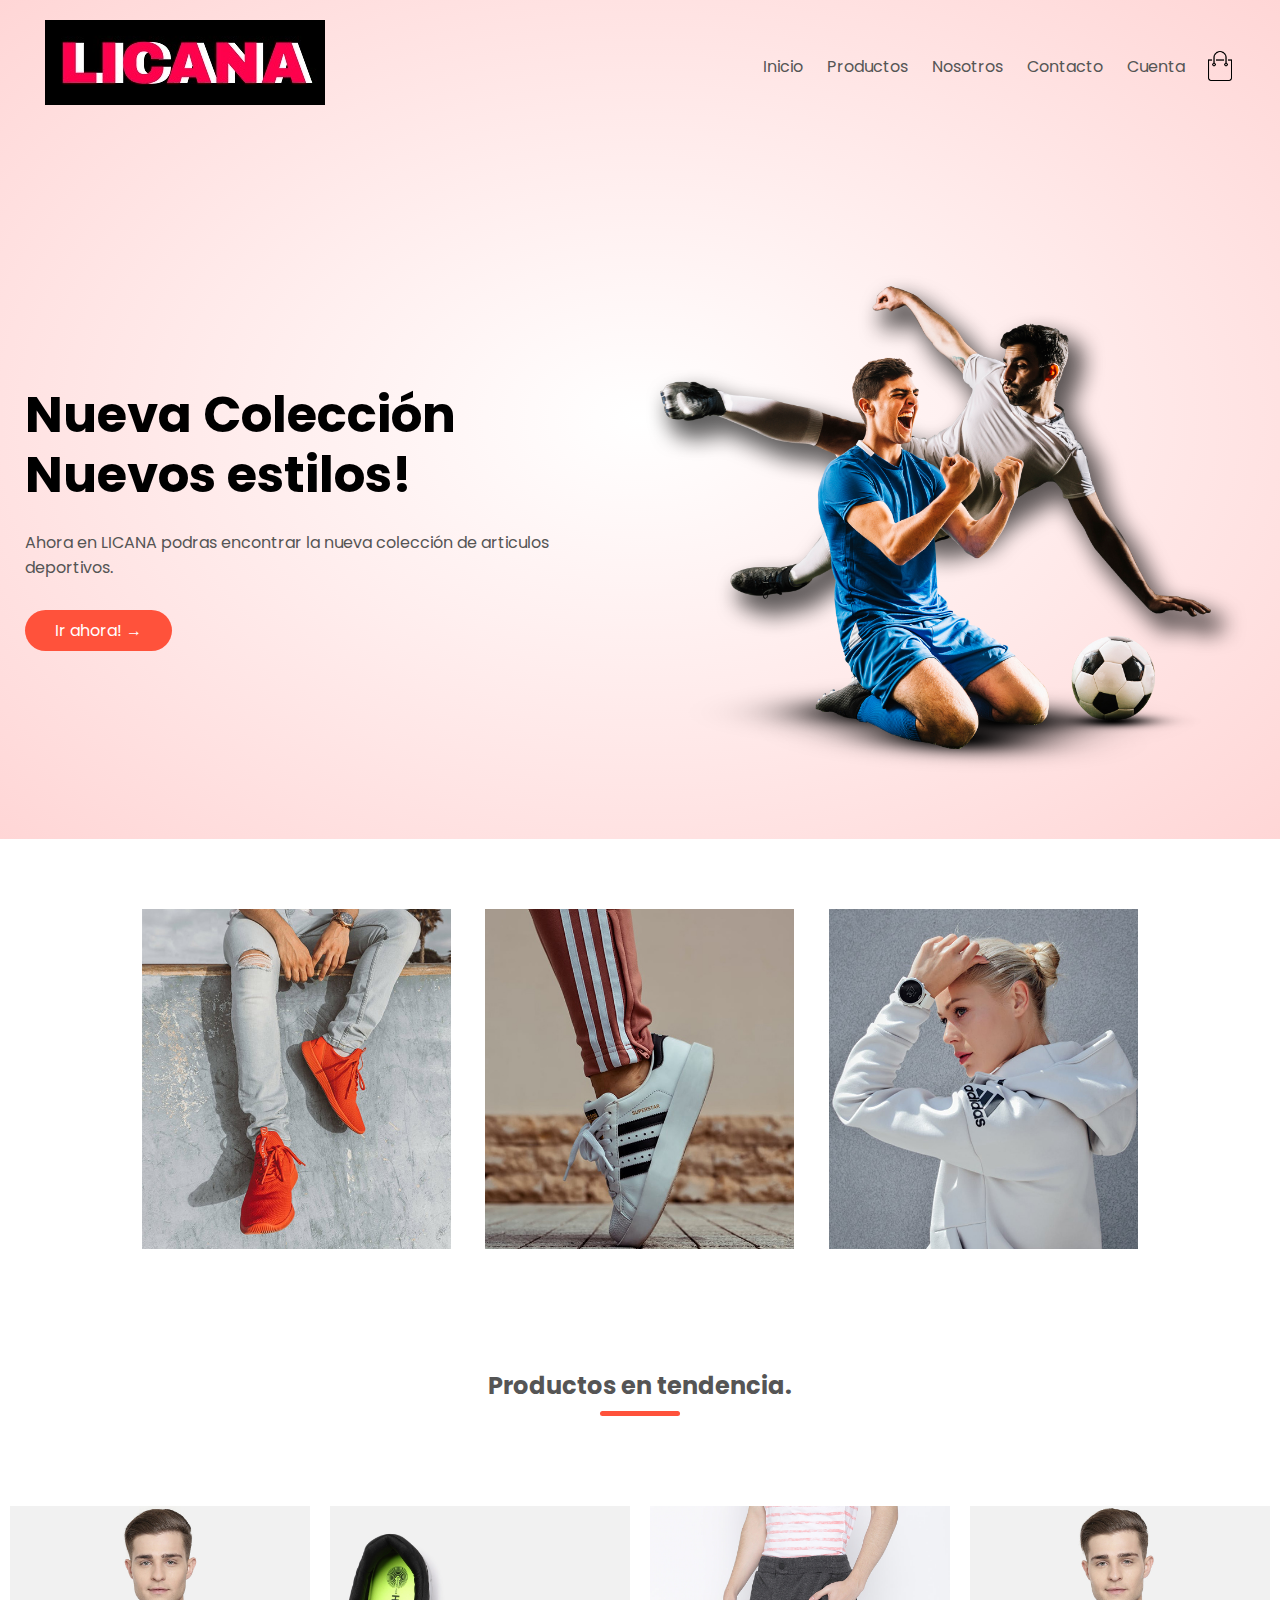
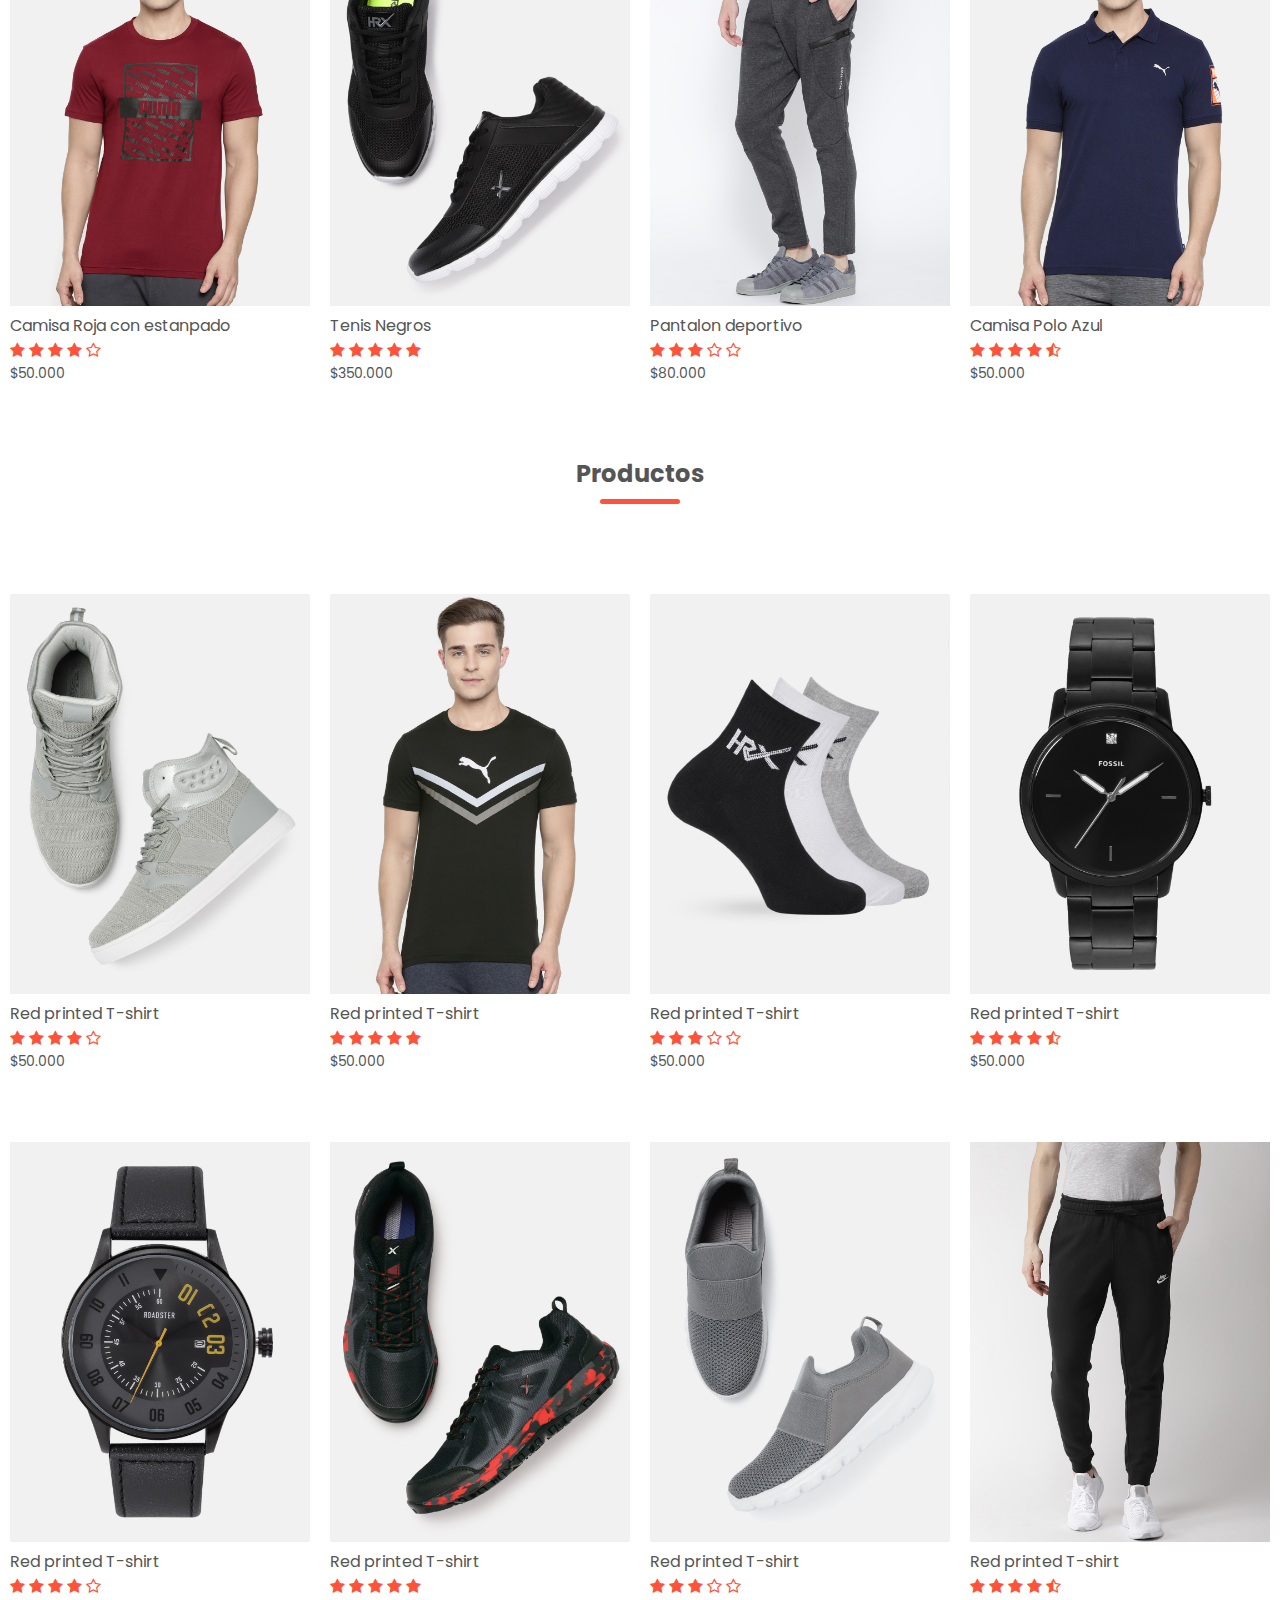
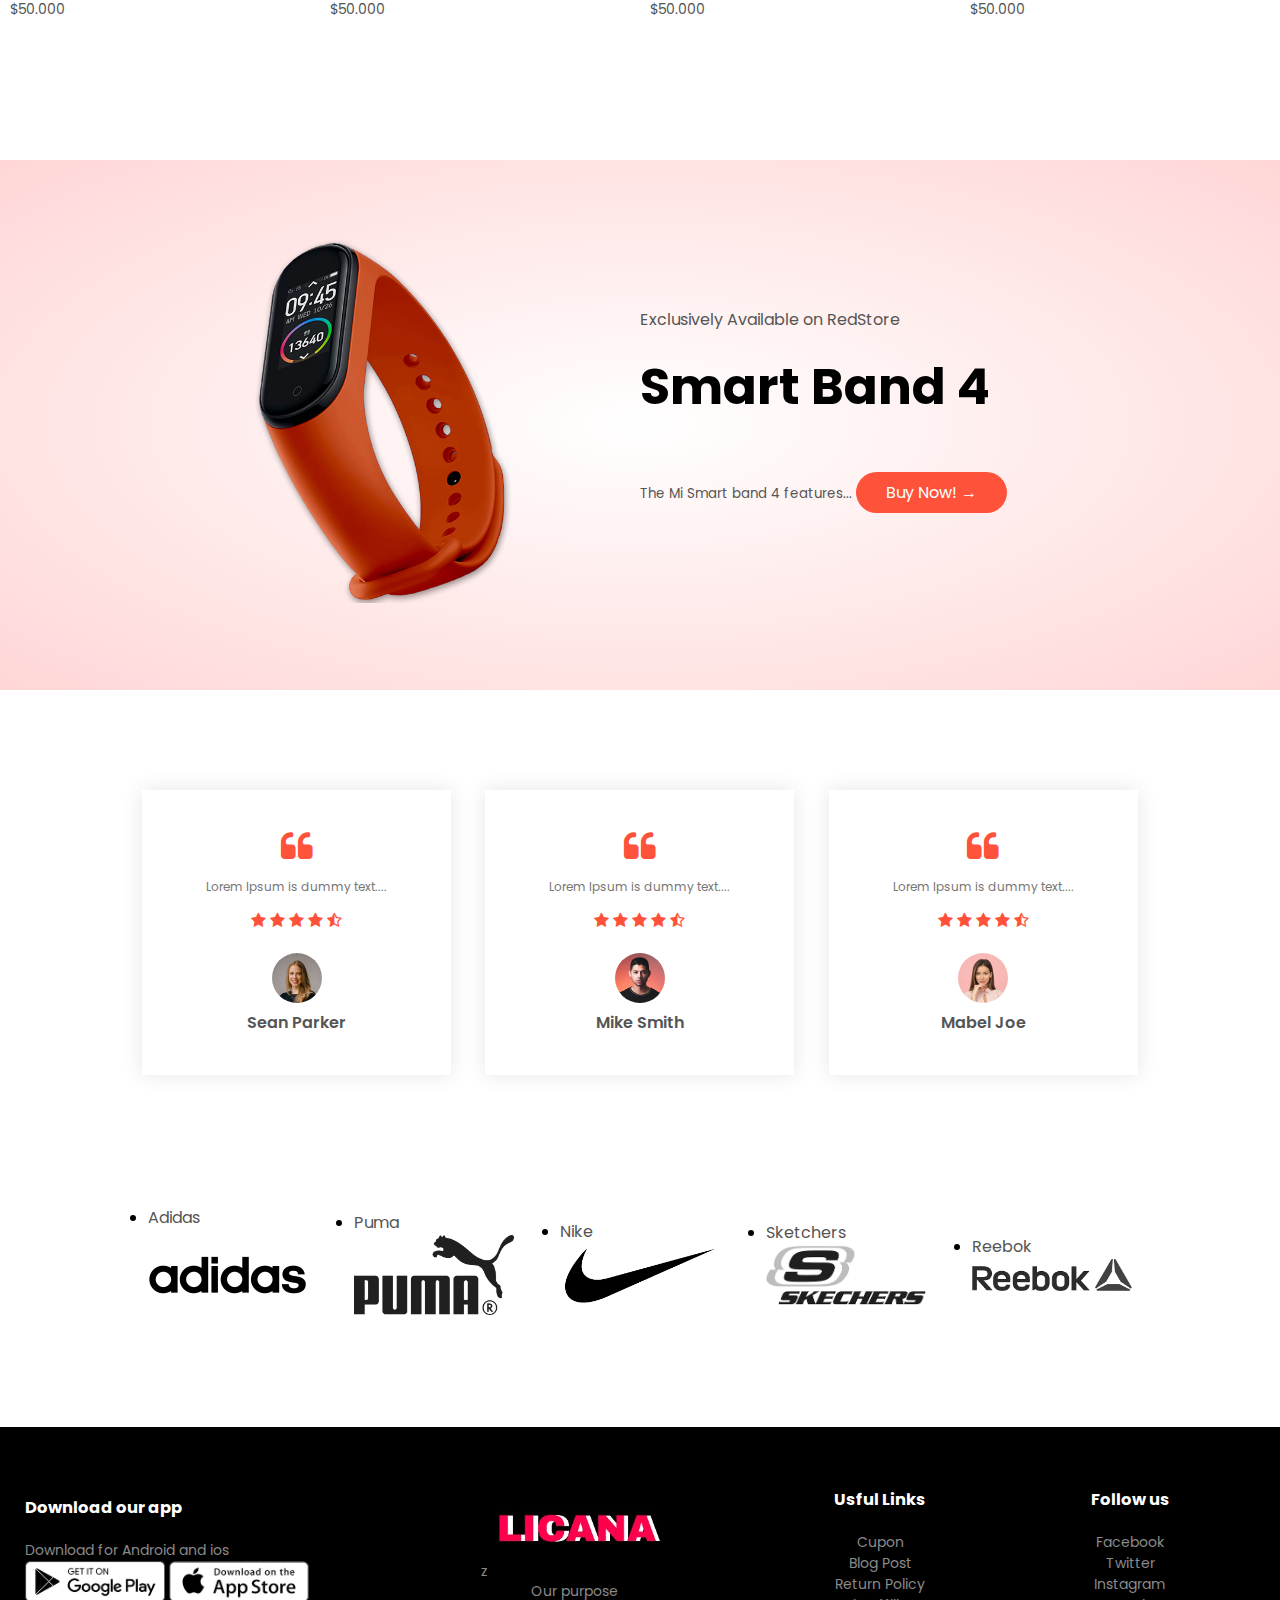
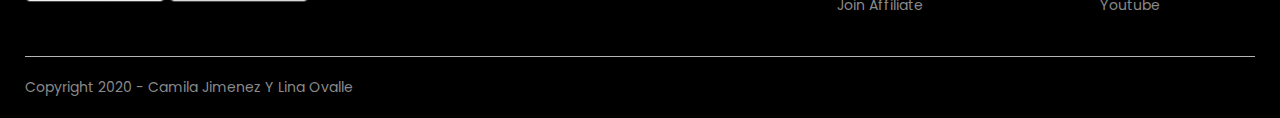
<file: index.html>
<!DOCTYPE html>
<html lang="en">
<head>
	<meta charset="utf-8">
	<meta name="viewport" content="width=device-width, user-scalable=no,initial-scalable=1, maximum-scale=1,minimum-scale=1">
	<title>LICANA | Ecommerce Website</title>
	<link rel="stylesheet" type="text/css" href="style.css">
	<link href="https://fonts.googleapis.com/css2?family=Poppins:wght@300;400;500;600;700&display=swap" rel="stylesheet">
	<link rel="stylesheet" href="https://stackpath.bootstrapcdn.com/font-awesome/4.7.0/css/font-awesome.min.css">
</head>
<body>



<div class="header">
<div class="container">
	<div class="navbar">
	<div class="logo">
		<img src="images/LICANA.jpg" alt="125px">
	</div>
	<nav>
		<ul>
			<li><a href="index.html">Inicio</a></li>
			<li><a href="index1.html">Productos</a></li>
			<li><a href="index3.html">Nosotros</a></li>
			<li><a href="index4.html">Contacto</a></li>
			<li><a href="index5.html">Cuenta</a></li>
		</ul>
	</nav>
	<img src="images/cart.png" width="30px" height="30px">
</div>
<div class="row">
	<div class="col-2">
		<h1>Nueva Colección <br> Nuevos estilos!</h1>
		<p>Ahora en LICANA podras encontrar la nueva colección de articulos deportivos.</p>
		<a href="" class="btn">Ir ahora! &#8594;</a>
	</div>
	<div class="col-2">
		<img src="images/image1.png">
	</div>
</div>	
</div>	
</div>
<!-------------featured categories---->
<div class="categories">
	<div class="small-container">

	<div class="row">
		<div class="col-3">
			<img src="images/category-1.jpg">
		</div>
		<div class="col-3">
			<img src="images/category-2.jpg">
		</div>
		<div class="col-3">
			<img src="images/category-3.jpg">
		</div>
	</div>
</div>
</div>

<!--------featured products ----->
<div class="samll-container">
	<h2 class="title">Productos en tendencia.</h2>
	<div class="row">
		<div class= "col-4">
			<img src="images/product-1.jpg">
			<h4><a href="index2.html">Camisa Roja con estanpado</a></h4>
			<div class="rating">
				<i class="fa fa-star"></i>
				<i class="fa fa-star"></i>
				<i class="fa fa-star"></i>
				<i class="fa fa-star"></i>
				<i class="fa fa-star-o"></i>
			</div>
			<p>$50.000</p>
		</div>
		<div class= "col-4">
			<img src="images/product-2.jpg">
			<h4>Tenis Negros</h4>
			<div class="rating">
				<i class="fa fa-star"></i>
				<i class="fa fa-star"></i>
				<i class="fa fa-star"></i>
				<i class="fa fa-star"></i>
				<i class="fa fa-star"></i>
			</div>
			<p>$350.000</p>
		</div>
		<div class= "col-4">
			<img src="images/product-3.jpg">
			<h4>Pantalon deportivo</h4>
			<div class="rating">
				<i class="fa fa-star"></i>
				<i class="fa fa-star"></i>
				<i class="fa fa-star"></i>
				<i class="fa fa-star-o"></i>
				<i class="fa fa-star-o"></i>
			</div>
			<p>$80.000</p>
		</div>
		<div class= "col-4">
			<img src="images/product-4.jpg">
			<h4>Camisa Polo Azul</h4>
			<div class="rating">
				<i class="fa fa-star"></i>
				<i class="fa fa-star"></i>
				<i class="fa fa-star"></i>
				<i class="fa fa-star"></i>
				<i class="fa fa-star-half-o"></i>
			</div>
			<p>$50.000</p>
		</div>
	</div>
	<h2 class="title"> Productos</h2>
	<div class="row">
		<div class= "col-4">
			<img src="images/product-5.jpg">
			<h4>Red printed T-shirt</h4>
			<div class="rating">
				<i class="fa fa-star"></i>
				<i class="fa fa-star"></i>
				<i class="fa fa-star"></i>
				<i class="fa fa-star"></i>
				<i class="fa fa-star-o"></i>
			</div>
			<p>$50.000</p>
		</div>
		<div class= "col-4">
			<img src="images/product-6.jpg">
			<h4>Red printed T-shirt</h4>
			<div class="rating">
				<i class="fa fa-star"></i>
				<i class="fa fa-star"></i>
				<i class="fa fa-star"></i>
				<i class="fa fa-star"></i>
				<i class="fa fa-star"></i>
			</div>
			<p>$50.000</p>
		</div>
		<div class= "col-4">
			<img src="images/product-7.jpg">
			<h4>Red printed T-shirt</h4>
			<div class="rating">
				<i class="fa fa-star"></i>
				<i class="fa fa-star"></i>
				<i class="fa fa-star"></i>
				<i class="fa fa-star-o"></i>
				<i class="fa fa-star-o"></i>
			</div>
			<p>$50.000</p>
		</div>
		<div class= "col-4">
			<img src="images/product-8.jpg">
			<h4>Red printed T-shirt</h4>
			<div class="rating">
				<i class="fa fa-star"></i>
				<i class="fa fa-star"></i>
				<i class="fa fa-star"></i>
				<i class="fa fa-star"></i>
				<i class="fa fa-star-half-o"></i>
			</div>
			<p>$50.000</p>
		</div>
	</div>
	<div class="row">
		<div class= "col-4">
			<img src="images/product-9.jpg">
			<h4>Red printed T-shirt</h4>
			<div class="rating">
				<i class="fa fa-star"></i>
				<i class="fa fa-star"></i>
				<i class="fa fa-star"></i>
				<i class="fa fa-star"></i>
				<i class="fa fa-star-o"></i>
			</div>
			<p>$50.000</p>
		</div>
		<div class= "col-4">
			<img src="images/product-10.jpg">
			<h4>Red printed T-shirt</h4>
			<div class="rating">
				<i class="fa fa-star"></i>
				<i class="fa fa-star"></i>
				<i class="fa fa-star"></i>
				<i class="fa fa-star"></i>
				<i class="fa fa-star"></i>
			</div>
			<p>$50.000</p>
		</div>
		<div class= "col-4">
			<img src="images/product-11.jpg">
			<h4>Red printed T-shirt</h4>
			<div class="rating">
				<i class="fa fa-star"></i>
				<i class="fa fa-star"></i>
				<i class="fa fa-star"></i>
				<i class="fa fa-star-o"></i>
				<i class="fa fa-star-o"></i>
			</div>
			<p>$50.000</p>
		</div>
		<div class= "col-4">
			<img src="images/product-12.jpg">
			<h4>Red printed T-shirt</h4>
			<div class="rating">
				<i class="fa fa-star"></i>
				<i class="fa fa-star"></i>
				<i class="fa fa-star"></i>
				<i class="fa fa-star"></i>
				<i class="fa fa-star-half-o"></i>
			</div>
			<p>$50.000</p>
		</div>
	</div>
</div>

<!-------offer----->
<div class="offer">
	<div class="small-container">
		<div class="row">
			<div class="col-2">
				<img src="images/exclusive.png" class="offer-img">
			</div>
			<div class="col-2">
				<p>Exclusively Available on RedStore</p>
				<h1>Smart Band 4</h1>
				<small> The Mi Smart band 4 features...</small>
				<a href="" class="btn">Buy Now! &#8594;</a>
			</div>
		</div>
	</div>
</div>
<!-----tetimonial------>
<div class="testimonial">
	<div class="small-container">
		<div class="row">
			<div class="col-3">
				<i class="fa fa-quote-left"></i>
				<p> Lorem Ipsum is dummy text....</p>
				<div class="rating">
				<i class="fa fa-star"></i>
				<i class="fa fa-star"></i>
				<i class="fa fa-star"></i>
				<i class="fa fa-star"></i>
				<i class="fa fa-star-half-o"></i>
			    </div>
			    <img src="images/user-1.png">
			    <h3>Sean Parker</h3>
			</div>
			<div class="col-3">
				<i class="fa fa-quote-left"></i>
				<p> Lorem Ipsum is dummy text....</p>
				<div class="rating">
				<i class="fa fa-star"></i>
				<i class="fa fa-star"></i>
				<i class="fa fa-star"></i>
				<i class="fa fa-star"></i>
				<i class="fa fa-star-half-o"></i>
			    </div>
			    <img src="images/user-2.png">
			    <h3>Mike Smith</h3>
			</div>
			<div class="col-3">
				<i class="fa fa-quote-left"></i>
				<p> Lorem Ipsum is dummy text....</p>
				<div class="rating">
				<i class="fa fa-star"></i>
				<i class="fa fa-star"></i>
				<i class="fa fa-star"></i>
				<i class="fa fa-star"></i>
				<i class="fa fa-star-half-o"></i>
			    </div>
			    <img src="images/user-3.png">
			    <h3>Mabel Joe</h3>
			</div>
		</div>
	</div>
</div>
<!------brands------->
<div class="brands">
	<div class="small-container">
		<div class="row">
			<div class="col-5">
				<li><a href="https://www.adidas.co/?cm_mmc=AdieSEM_Google-_-Trademark-adidas-General-B-Exact-Desktop-_-Trademark-Brand-X-General-_-adidas-_-ds_kid%3D43700041722554154-_-ds_agid%3D58700004850368774-_-dv%3AeCom&cm_mmc2=&cm_mmca1=CO&gclid=EAIaIQobChMImqLE_7aU7AIVc4NaBR04swoHEAAYASAAEgLUwPD_BwE&gclsrc=aw.ds">Adidas</a><img src="images/adidas.png"></li>
				
			</div>
			<div class="col-5">
				<li><a href="https://es-us.puma.com/">Puma</a><img src="images/puma-logo.png"></li>
			</div>
			<div class="col-5">
				<li><a href="https://www.nike.com/xl/">Nike</a><img src="images/logonike.png"></li>
			</div>
			<div class="col-5">
				<li><a href="http://www.co.skechers.com/">Sketchers</a><img src="images/sketchers.png"></li>
			</div>
			<div class="col-5">
				<li><a href="https://www.reebok.co/">Reebok</a><img src="images/reebok.png"></li>
			</div>
		</div>
	</div>
</div>
<!---------footer---->
<div class="footer">
	<div class="container">
		<div class="row">
			<div class="footer-col-1">
				<h3>Download our app</h3>
				<p>Download for Android and ios</p>
				<div class="app-logo">
				<img src="images/play-store.png">
					<img src="images/app-store.png">
				
				</div>
			</div>
			<div class="footer-col-2">
				z<img src="images/LICANA.jpg">
				<p>Our purpose</p>
			</div>
			<div class="footer-col-3">
				<h3>Usful Links</h3>
				<ul>
					<li>Cupon</li>
					<li>Blog Post</li>
					<li>Return Policy</li>
					<li>Join Affiliate</li>
				</ul>
			</div>
			<div class="footer-col-4">
				<h3>Follow us</h3>
				<ul>
					<li>Facebook</li>
					<li>Twitter</li>
					<li>Instagram</li>
					<li>Youtube</li>
				</ul>
			</div>
		</div>
		<hr>
		<p class="Copyright">Copyright 2020 - Camila Jimenez Y Lina Ovalle</p>
	</div>
</div>













</body>
</html>
</file>
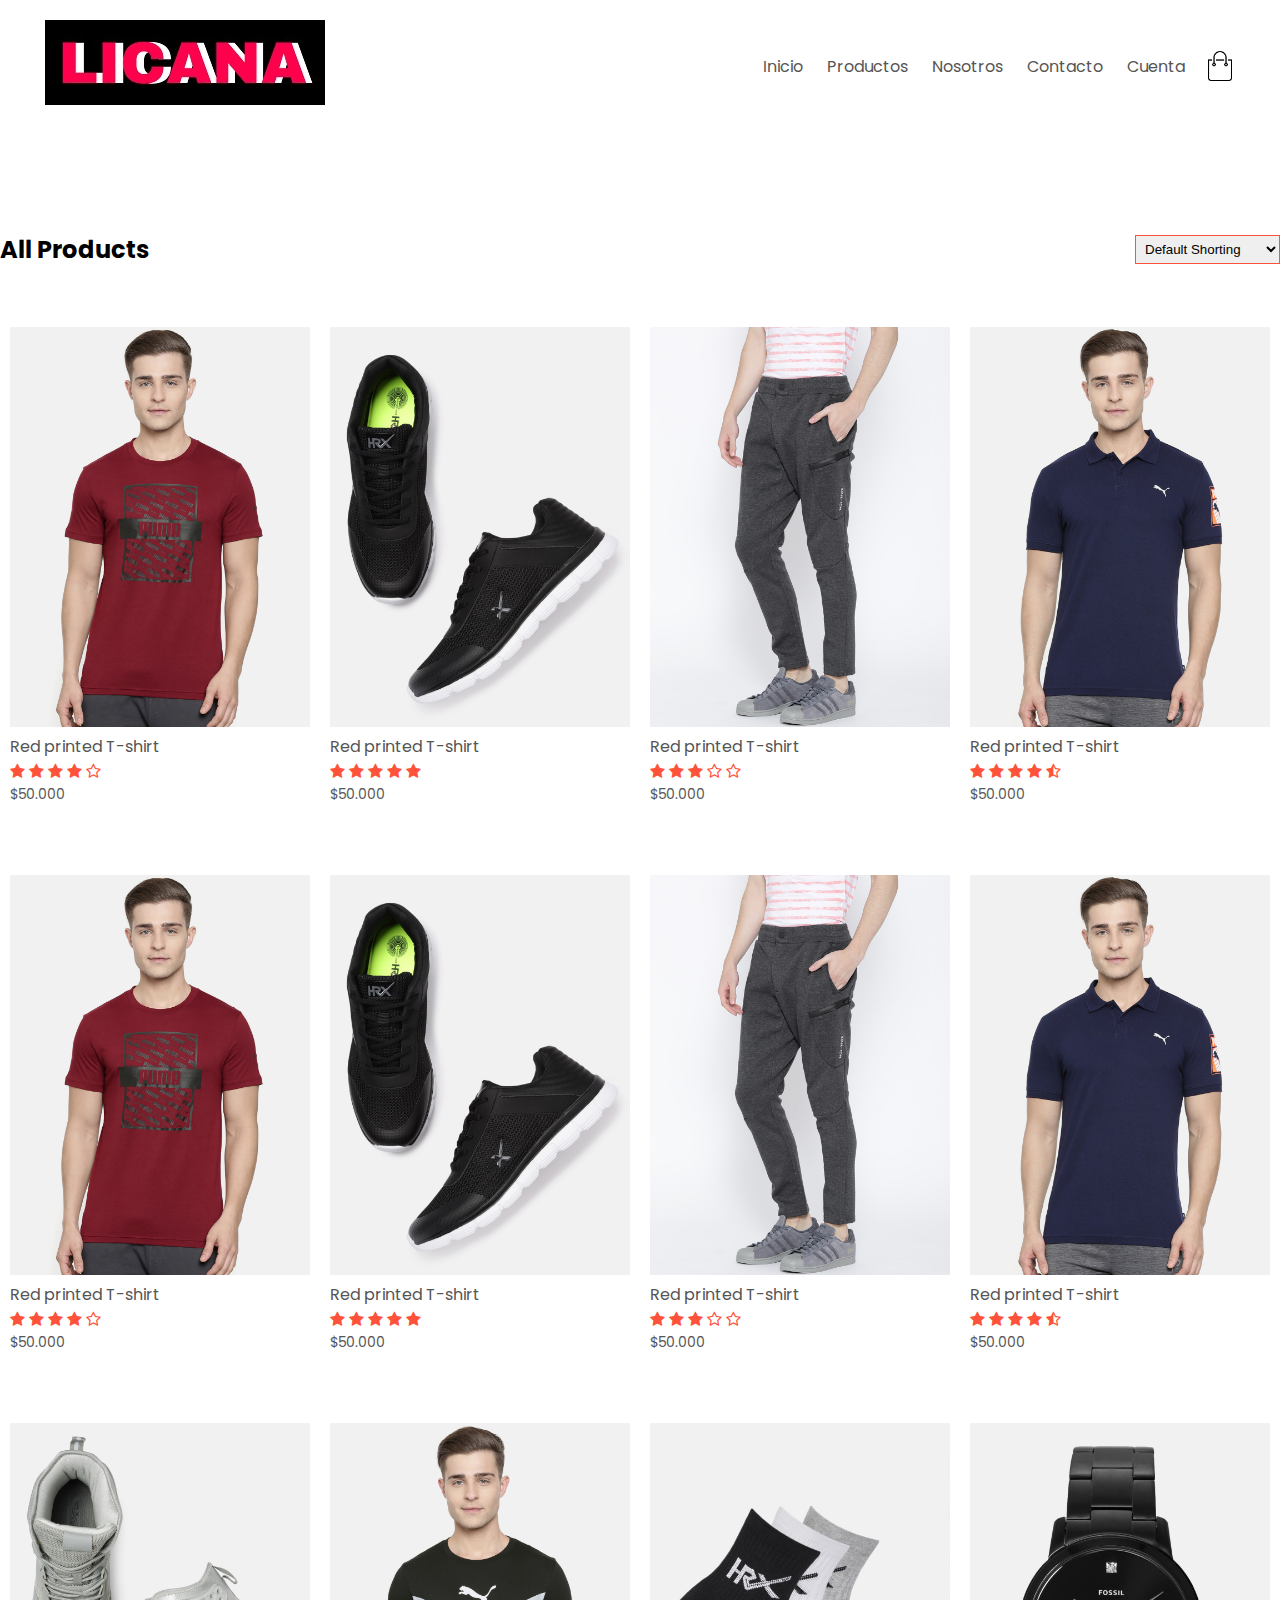
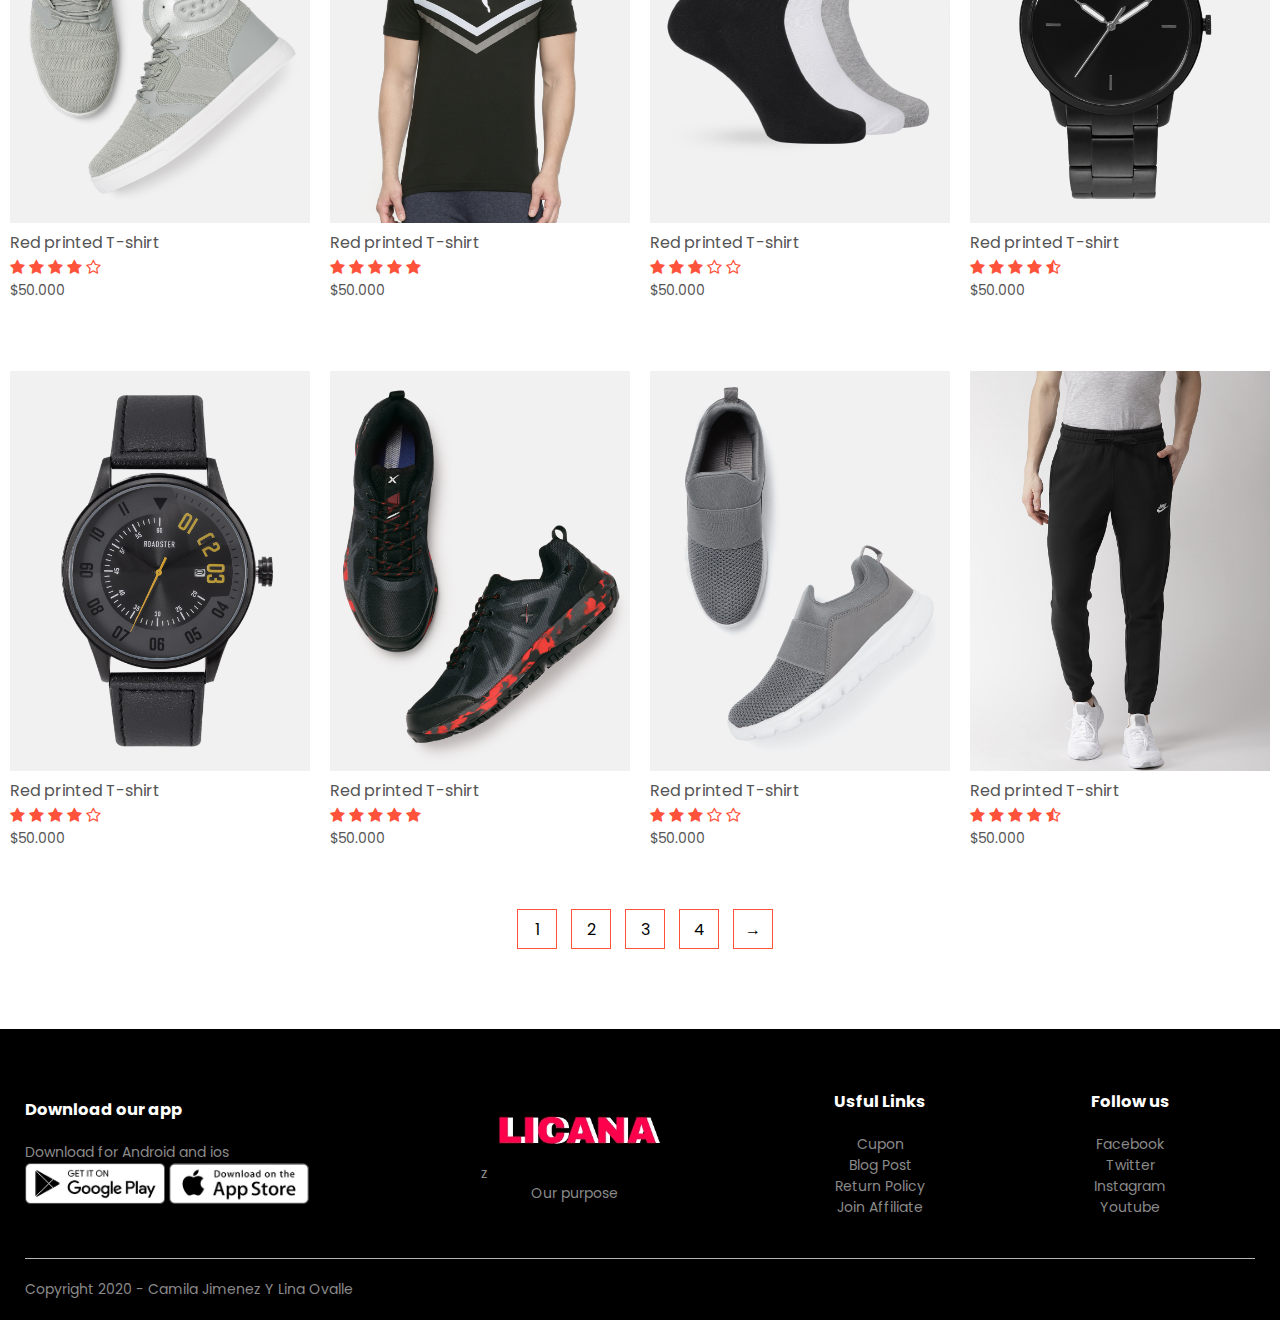
<file: index1.html>
<!DOCTYPE html>
<html lang="en">
<head>
	<meta charset="utf-8">
	<meta name="viewport" content="width=device-width, user-scalable=no,initial-scalable=1, maximum-scale=1,minimum-scale=1">
	<title>All Products | LICANA</title>
	<link rel="stylesheet" type="text/css" href="style.css">
	<link href="https://fonts.googleapis.com/css2?family=Poppins:wght@300;400;500;600;700&display=swap" rel="stylesheet">
	<link rel="stylesheet" href="https://stackpath.bootstrapcdn.com/font-awesome/4.7.0/css/font-awesome.min.css">
</head>
<body>




<div class="container">
	<div class="navbar">
	<div class="logo">
		<img src="images/LICANA.jpg" alt="125px">
	</div>
	<nav>
		<ul>
			<li><a href="index.html">Inicio</a></li>
			<li><a href="index1.html">Productos</a></li>
			<li><a href="index3.html">Nosotros</a></li>
			<li><a href="index4.html">Contacto</a></li>
			<li><a href="index5.html">Cuenta</a></li>
		</ul>
	</nav>
	<img src="images/cart.png" width="30px" height="30px">
</div>

</div>	
<div class="samll-container">
	<div class="row row-2">
		<h2>All Products</h2>
		<select>
			<option><li><a href="index.html">Default Shorting</a></li></option>
			<option>Short By price</option>
			<option>Short By popularity</option>
			<option>Short By rating</option>
			<option>Short By sale</option>	
		</select>
	</div>



	<div class="row">
		<div class= "col-4">
			<img src="images/product-1.jpg">
			<h4><a href="index2.html"> Red printed T-shirt</a></h4>
			<div class="rating">
				<i class="fa fa-star"></i>
				<i class="fa fa-star"></i>
				<i class="fa fa-star"></i>
				<i class="fa fa-star"></i>
				<i class="fa fa-star-o"></i>
			</div>
			<p>$50.000</p>
		</div>
		<div class= "col-4">
			<img src="images/product-2.jpg">
			<h4>Red printed T-shirt</h4>
			<div class="rating">
				<i class="fa fa-star"></i>
				<i class="fa fa-star"></i>
				<i class="fa fa-star"></i>
				<i class="fa fa-star"></i>
				<i class="fa fa-star"></i>
			</div>
			<p>$50.000</p>
		</div>
		<div class= "col-4">
			<img src="images/product-3.jpg">
			<h4>Red printed T-shirt</h4>
			<div class="rating">
				<i class="fa fa-star"></i>
				<i class="fa fa-star"></i>
				<i class="fa fa-star"></i>
				<i class="fa fa-star-o"></i>
				<i class="fa fa-star-o"></i>
			</div>
			<p>$50.000</p>
		</div>
		<div class= "col-4">
			<img src="images/product-4.jpg">
			<h4>Red printed T-shirt</h4>
			<div class="rating">
				<i class="fa fa-star"></i>
				<i class="fa fa-star"></i>
				<i class="fa fa-star"></i>
				<i class="fa fa-star"></i>
				<i class="fa fa-star-half-o"></i>
			</div>
			<p>$50.000</p>
		</div>
		<div class="row">
		<div class= "col-4">
			<img src="images/product-1.jpg">
			<h4>Red printed T-shirt</h4>
			<div class="rating">
				<i class="fa fa-star"></i>
				<i class="fa fa-star"></i>
				<i class="fa fa-star"></i>
				<i class="fa fa-star"></i>
				<i class="fa fa-star-o"></i>
			</div>
			<p>$50.000</p>
		</div>
		<div class= "col-4">
			<img src="images/product-2.jpg">
			<h4>Red printed T-shirt</h4>
			<div class="rating">
				<i class="fa fa-star"></i>
				<i class="fa fa-star"></i>
				<i class="fa fa-star"></i>
				<i class="fa fa-star"></i>
				<i class="fa fa-star"></i>
			</div>
			<p>$50.000</p>
		</div>
		<div class= "col-4">
			<img src="images/product-3.jpg">
			<h4>Red printed T-shirt</h4>
			<div class="rating">
				<i class="fa fa-star"></i>
				<i class="fa fa-star"></i>
				<i class="fa fa-star"></i>
				<i class="fa fa-star-o"></i>
				<i class="fa fa-star-o"></i>
			</div>
			<p>$50.000</p>
		</div>
		<div class= "col-4">
			<img src="images/product-4.jpg">
			<h4>Red printed T-shirt</h4>
			<div class="rating">
				<i class="fa fa-star"></i>
				<i class="fa fa-star"></i>
				<i class="fa fa-star"></i>
				<i class="fa fa-star"></i>
				<i class="fa fa-star-half-o"></i>
			</div>
			<p>$50.000</p>
		</div>
	</div>
	<div class="row">
		<div class= "col-4">
			<img src="images/product-5.jpg">
			<h4>Red printed T-shirt</h4>
			<div class="rating">
				<i class="fa fa-star"></i>
				<i class="fa fa-star"></i>
				<i class="fa fa-star"></i>
				<i class="fa fa-star"></i>
				<i class="fa fa-star-o"></i>
			</div>
			<p>$50.000</p>
		</div>
		<div class= "col-4">
			<img src="images/product-6.jpg">
			<h4>Red printed T-shirt</h4>
			<div class="rating">
				<i class="fa fa-star"></i>
				<i class="fa fa-star"></i>
				<i class="fa fa-star"></i>
				<i class="fa fa-star"></i>
				<i class="fa fa-star"></i>
			</div>
			<p>$50.000</p>
		</div>
		<div class= "col-4">
			<img src="images/product-7.jpg">
			<h4>Red printed T-shirt</h4>
			<div class="rating">
				<i class="fa fa-star"></i>
				<i class="fa fa-star"></i>
				<i class="fa fa-star"></i>
				<i class="fa fa-star-o"></i>
				<i class="fa fa-star-o"></i>
			</div>
			<p>$50.000</p>
		</div>
		<div class= "col-4">
			<img src="images/product-8.jpg">
			<h4>Red printed T-shirt</h4>
			<div class="rating">
				<i class="fa fa-star"></i>
				<i class="fa fa-star"></i>
				<i class="fa fa-star"></i>
				<i class="fa fa-star"></i>
				<i class="fa fa-star-half-o"></i>
			</div>
			<p>$50.000</p>
		</div>
	</div>
	<div class="row">
		<div class= "col-4">
			<img src="images/product-9.jpg">
			<h4>Red printed T-shirt</h4>
			<div class="rating">
				<i class="fa fa-star"></i>
				<i class="fa fa-star"></i>
				<i class="fa fa-star"></i>
				<i class="fa fa-star"></i>
				<i class="fa fa-star-o"></i>
			</div>
			<p>$50.000</p>
		</div>
		<div class= "col-4">
			<img src="images/product-10.jpg">
			<h4>Red printed T-shirt</h4>
			<div class="rating">
				<i class="fa fa-star"></i>
				<i class="fa fa-star"></i>
				<i class="fa fa-star"></i>
				<i class="fa fa-star"></i>
				<i class="fa fa-star"></i>
			</div>
			<p>$50.000</p>
		</div>
		<div class= "col-4">
			<img src="images/product-11.jpg">
			<h4>Red printed T-shirt</h4>
			<div class="rating">
				<i class="fa fa-star"></i>
				<i class="fa fa-star"></i>
				<i class="fa fa-star"></i>
				<i class="fa fa-star-o"></i>
				<i class="fa fa-star-o"></i>
			</div>
			<p>$50.000</p>
		</div>
		<div class= "col-4">
			<img src="images/product-12.jpg">
			<h4>Red printed T-shirt</h4>
			<div class="rating">
				<i class="fa fa-star"></i>
				<i class="fa fa-star"></i>
				<i class="fa fa-star"></i>
				<i class="fa fa-star"></i>
				<i class="fa fa-star-half-o"></i>
			</div>
			<p>$50.000</p>
		</div>
	</div>
	<div class="page-btn">
		<span>1</span>
		<span>2</span>
		<span>3</span>
		<span>4</span>
		<span>&#8594;</span>
	</div>
	</div>
	

<!---FOOTER---->
<div class="footer">
	<div class="container">
		<div class="row">
			<div class="footer-col-1">
				<h3>Download our app</h3>
				<p>Download for Android and ios</p>
				<div class="app-logo">
				<img src="images/play-store.png">
					<img src="images/app-store.png">
				
				</div>
			</div>
			<div class="footer-col-2">
				z<img src="images/LICANA.jpg">
				<p>Our purpose</p>
			</div>
			<div class="footer-col-3">
				<h3>Usful Links</h3>
				<ul>
					<li>Cupon</li>
					<li>Blog Post</li>
					<li>Return Policy</li>
					<li>Join Affiliate</li>
				</ul>
			</div>
			<div class="footer-col-4">
				<h3>Follow us</h3>
				<ul>
					<li>Facebook</li>
					<li>Twitter</li>
					<li>Instagram</li>
					<li>Youtube</li>
				</ul>
			</div>
		</div>
		<hr>
		<p class="Copyright">Copyright 2020 - Camila Jimenez Y Lina Ovalle</p>
	</div>
</div>













</body>
</html>
</file>
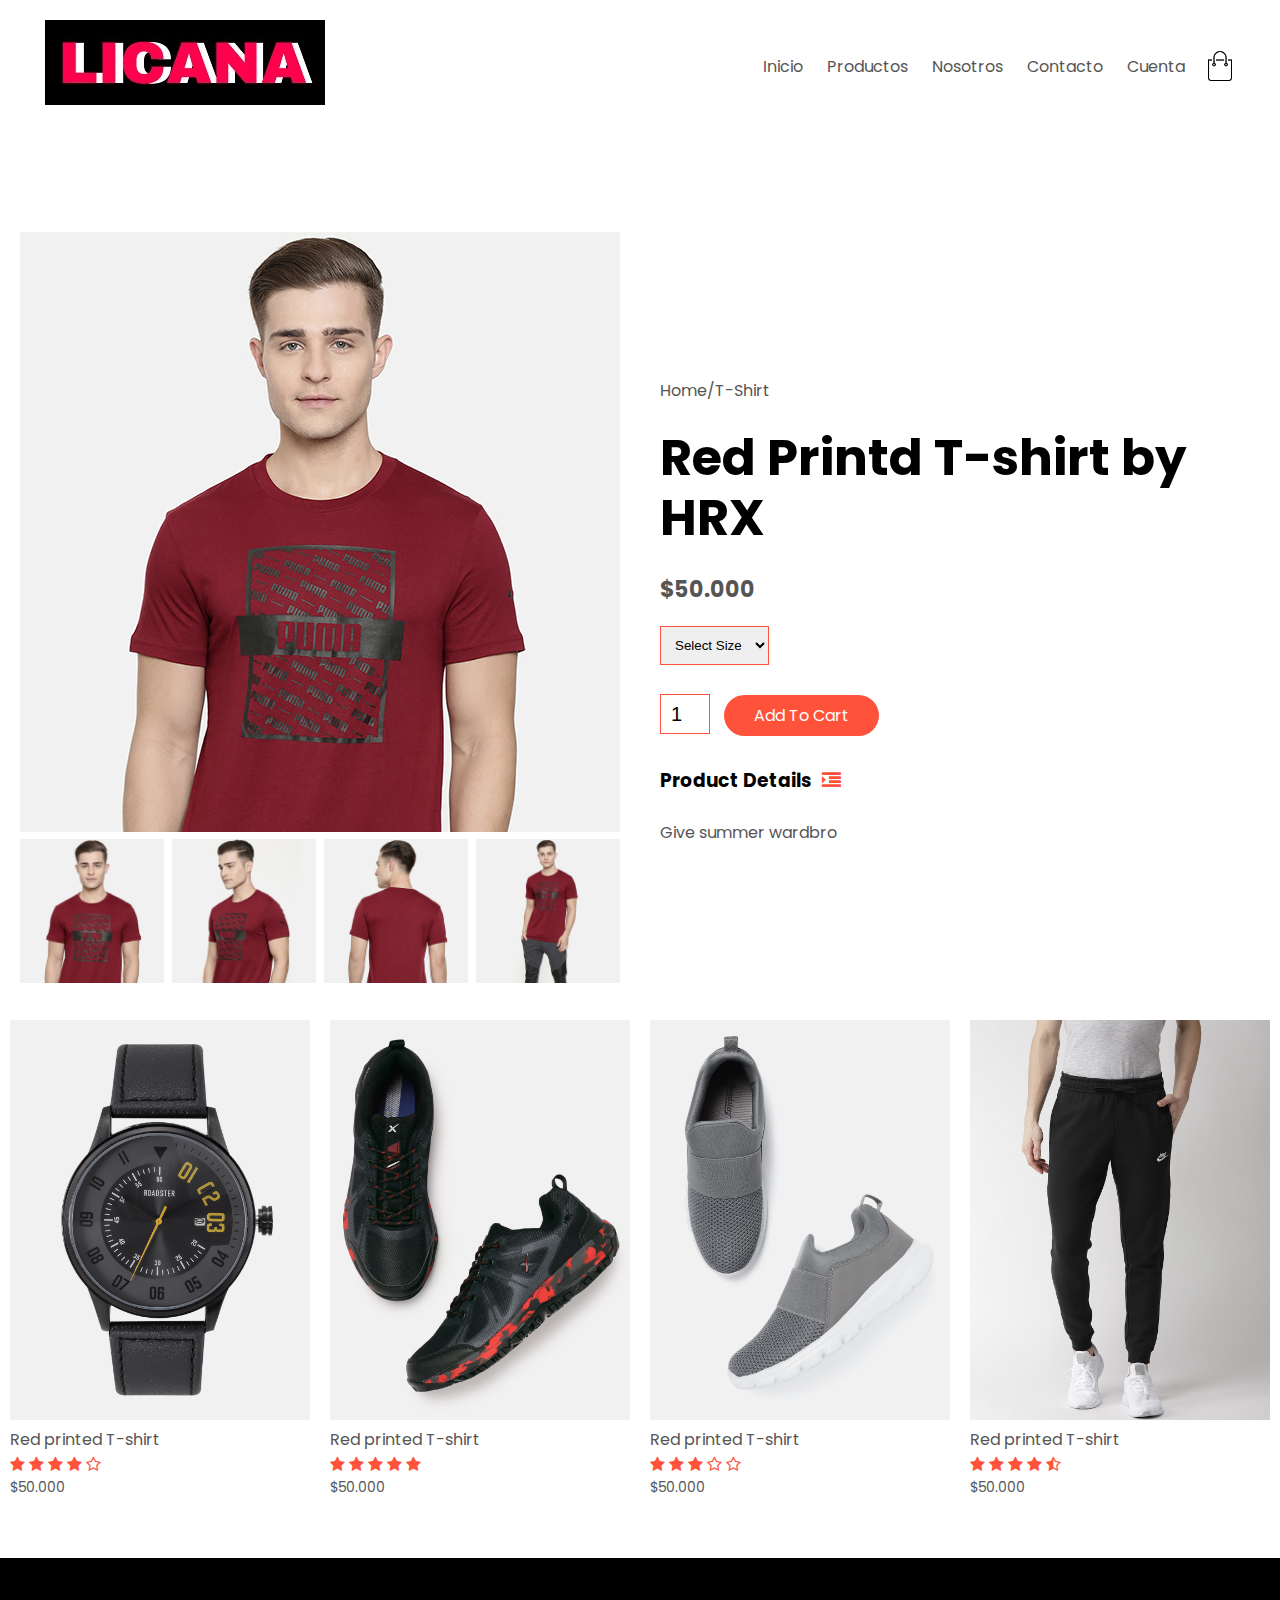
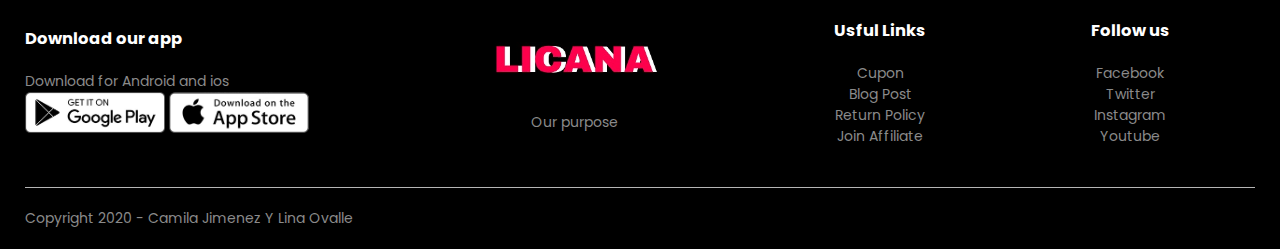
<file: index2.html>
<!DOCTYPE html>
<html lang="en">
<head>
	<meta charset="utf-8">
	<meta name="viewport" content="width=device-width, user-scalable=no,initial-scalable=1, maximum-scale=1,minimum-scale=1">
	<title>All Products | LICANA</title>
	<link rel="stylesheet" type="text/css" href="style.css">
	<link href="https://fonts.googleapis.com/css2?family=Poppins:wght@300;400;500;600;700&display=swap" rel="stylesheet">
	<link rel="stylesheet" href="https://stackpath.bootstrapcdn.com/font-awesome/4.7.0/css/font-awesome.min.css">
</head>
<body>




<div class="container">
	<div class="navbar">
	<div class="logo">
		<img src="images/LICANA.jpg" alt="125px">
	</div>
	<nav>
		<ul>
			<li><a href="index.html">Inicio</a></li>
			<li><a href="index1.html">Productos</a></li>
			<li><a href="index3.html">Nosotros</a></li>
			<li><a href="index4.html">Contacto</a></li>
			<li><a href="index5.html">Cuenta</a></li>
		</ul>
	</nav>
	<img src="images/cart.png" width="30px" height="30px">
</div>

</div>
<!----single product details------->
<div class="samll-container single-product">
	<div class="row">
		<div class="col-2">
			<img src="images/gallery-1.jpg"width="100%" id="product-img">


			<div class="small-img-row">
				<div class="small-img-col">
					<img src="images/gallery-1.jpg" width="100%" class="small-img">
				</div>
			
				<div class="small-img-col">
					<img src="images/gallery-2.jpg" width="100%"class="small-img">
				</div>
			
				<div class="small-img-col">
					<img src="images/gallery-3.jpg" width="100%"class="small-img">
				</div>
			
				<div class="small-img-col">
					<img src="images/gallery-4.jpg" width="100%"class="small-img">
			    </div>

			</div>
			







		</div>
		<div class="col-2">
			<p>Home/T-Shirt</p>
			<h1>Red Printd T-shirt by HRX</h1>
			<H4>$50.000</H4>
			<select>
				<option>Select Size</option>
				<option>XXL</option>
				<option>XL</option>
				<option>L</option>
				<option>M</option>
				<option>S</option>
			</select>
			<input type="number"value="1">
			<a href="" class="btn"> Add To Cart</a>
			<h3>Product Details<i class="fa fa-indent"></i></h3>
			<br>
			<p> Give summer wardbro</p>
		</div>
	</div>
</div>






<div class="samll-container">
	
	<div class="row">
		<div class= "col-4">
			<img src="images/product-9.jpg">
			<h4>Red printed T-shirt</h4>
			<div class="rating">
				<i class="fa fa-star"></i>
				<i class="fa fa-star"></i>
				<i class="fa fa-star"></i>
				<i class="fa fa-star"></i>
				<i class="fa fa-star-o"></i>
			</div>
			<p>$50.000</p>
		</div>
		<div class= "col-4">
			<img src="images/product-10.jpg">
			<h4>Red printed T-shirt</h4>
			<div class="rating">
				<i class="fa fa-star"></i>
				<i class="fa fa-star"></i>
				<i class="fa fa-star"></i>
				<i class="fa fa-star"></i>
				<i class="fa fa-star"></i>
			</div>
			<p>$50.000</p>
		</div>
		<div class= "col-4">
			<img src="images/product-11.jpg">
			<h4>Red printed T-shirt</h4>
			<div class="rating">
				<i class="fa fa-star"></i>
				<i class="fa fa-star"></i>
				<i class="fa fa-star"></i>
				<i class="fa fa-star-o"></i>
				<i class="fa fa-star-o"></i>
			</div>
			<p>$50.000</p>
		</div>
		<div class= "col-4">
			<img src="images/product-12.jpg">
			<h4>Red printed T-shirt</h4>
			<div class="rating">
				<i class="fa fa-star"></i>
				<i class="fa fa-star"></i>
				<i class="fa fa-star"></i>
				<i class="fa fa-star"></i>
				<i class="fa fa-star-half-o"></i>
			</div>
			<p>$50.000</p>
		</div>
	</div>
	</div>
	

<!---FOOTER---->
<div class="footer">
	<div class="container">
		<div class="row">
			<div class="footer-col-1">
				<h3>Download our app</h3>
				<p>Download for Android and ios</p>
				<div class="app-logo">
				<img src="images/play-store.png">
					<img src="images/app-store.png">
				
				</div>
			</div>
			<div class="footer-col-2">
				<img src="images/LICANA.jpg">
				<p>Our purpose</p>
			</div>
			<div class="footer-col-3">
				<h3>Usful Links</h3>
				<ul>
					<li>Cupon</li>
					<li>Blog Post</li>
					<li>Return Policy</li>
					<li>Join Affiliate</li>
				</ul>
			</div>
			<div class="footer-col-4">
				<h3>Follow us</h3>
				<ul>
					<li>Facebook</li>
					<li>Twitter</li>
					<li>Instagram</li>
					<li>Youtube</li>
				</ul>
			</div>
		</div>
		<hr>
		<p class="Copyright">Copyright 2020 - Camila Jimenez Y Lina Ovalle</p>
	</div>
</div>













</body>
</html>
</file>
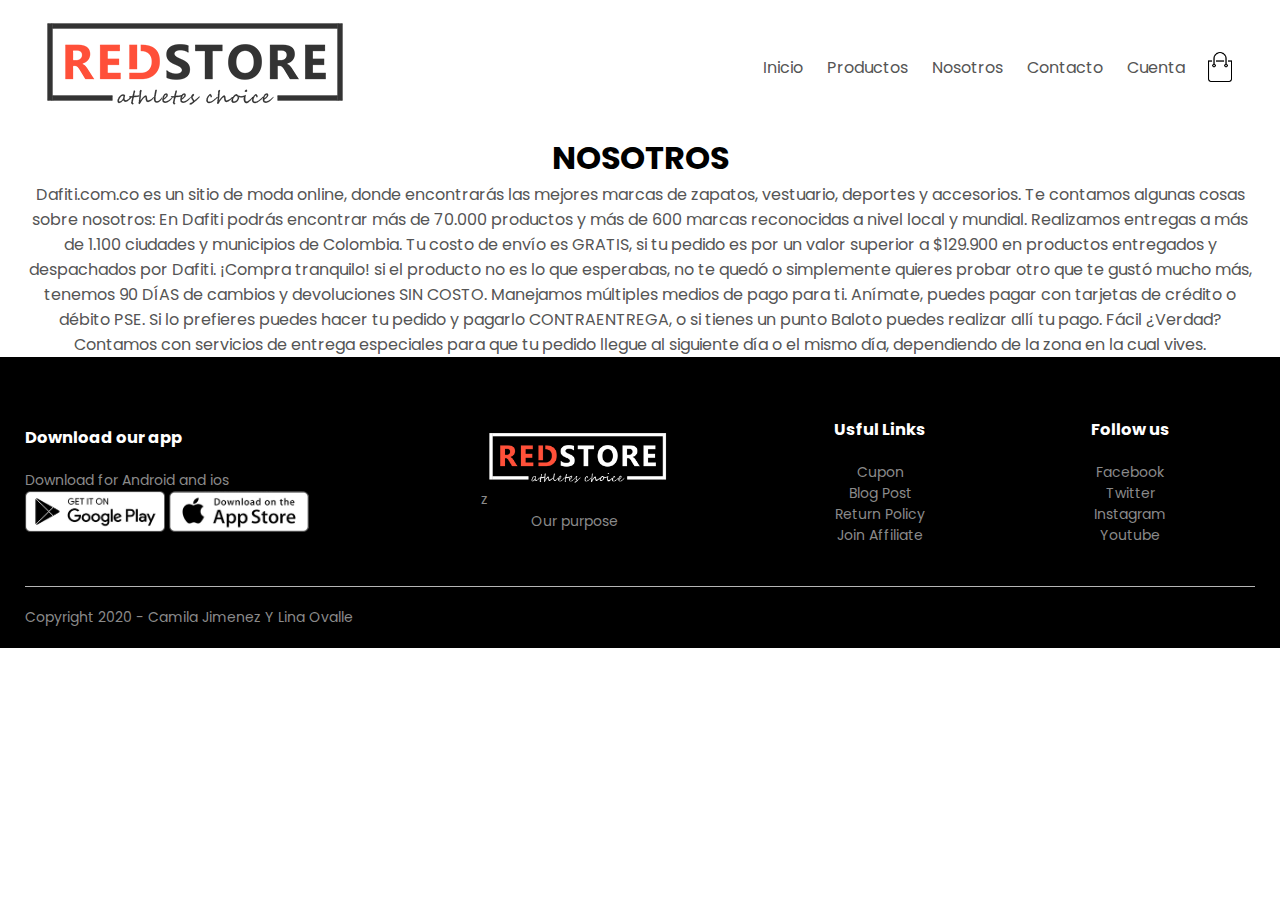
<file: index3.html>
<!DOCTYPE html>
<html lang="en">
<head>
	<meta charset="utf-8">
	<meta name="viewport" content="width=device-width, user-scalable=no,initial-scalable=1, maximum-scale=1,minimum-scale=1">
	<title>All Products | LICANA</title>
	<link rel="stylesheet" type="text/css" href="style.css">
	<link href="https://fonts.googleapis.com/css2?family=Poppins:wght@300;400;500;600;700&display=swap" rel="stylesheet">
	<link rel="stylesheet" href="https://stackpath.bootstrapcdn.com/font-awesome/4.7.0/css/font-awesome.min.css">
</head>
<body>




<div class="container">
	<div class="navbar">
	<div class="logo">
		<img src="images/logo.png" alt="125px">
	</div>
	<nav>
		<ul>
			<li><a href="index.html">Inicio</a></li>
			<li><a href="index1.html">Productos</a></li>
			<li><a href="index3.html">Nosotros</a></li>
			<li><a href="index4.html">Contacto</a></li>
			<li><a href="index5.html">Cuenta</a></li>
		</ul>
	</nav>
	<img src="images/cart.png" width="30px" height="30px">
</div>
<CENTER><h1>NOSOTROS</h1></CENTER>
<CENTER><P>Dafiti.com.co es un sitio de moda online, donde encontrarás las mejores marcas de zapatos, vestuario, deportes y accesorios.

Te contamos algunas cosas sobre nosotros:

En Dafiti podrás encontrar más de 70.000 productos y más de 600 marcas reconocidas a nivel local y mundial.
Realizamos entregas a más de 1.100 ciudades y municipios de Colombia.
Tu costo de envío es GRATIS, si tu pedido es por un valor superior a $129.900 en productos entregados y despachados por Dafiti.
¡Compra tranquilo! si el producto no es lo que esperabas, no te quedó o simplemente quieres probar otro que te gustó mucho más, tenemos 90 DÍAS de cambios y devoluciones SIN COSTO.
Manejamos múltiples medios de pago para ti. Anímate, puedes pagar con tarjetas de crédito o débito PSE. Si lo prefieres puedes hacer tu pedido y pagarlo CONTRAENTREGA, o si tienes un punto Baloto puedes realizar allí tu pago. Fácil ¿Verdad?
Contamos con servicios de entrega especiales para que tu pedido llegue al siguiente día o el mismo día, dependiendo de la zona en la cual vives.</P></CENTER>
</div>


<!---FOOTER---->
<div class="footer">
	<div class="container">
		<div class="row">
			<div class="footer-col-1">
				<h3>Download our app</h3>
				<p>Download for Android and ios</p>
				<div class="app-logo">
				<img src="images/play-store.png">
					<img src="images/app-store.png">
				
				</div>
			</div>
			<div class="footer-col-2">
				z<img src="images/logo-white.png">
				<p>Our purpose</p>
			</div>
			<div class="footer-col-3">
				<h3>Usful Links</h3>
				<ul>
					<li>Cupon</li>
					<li>Blog Post</li>
					<li>Return Policy</li>
					<li>Join Affiliate</li>
				</ul>
			</div>
			<div class="footer-col-4">
				<h3>Follow us</h3>
				<ul>
					<li>Facebook</li>
					<li>Twitter</li>
					<li>Instagram</li>
					<li>Youtube</li>
				</ul>
			</div>
		</div>
		<hr>
		<p class="Copyright">Copyright 2020 - Camila Jimenez Y Lina Ovalle</p>
	</div>
</div>













</body>
</html>
</file>
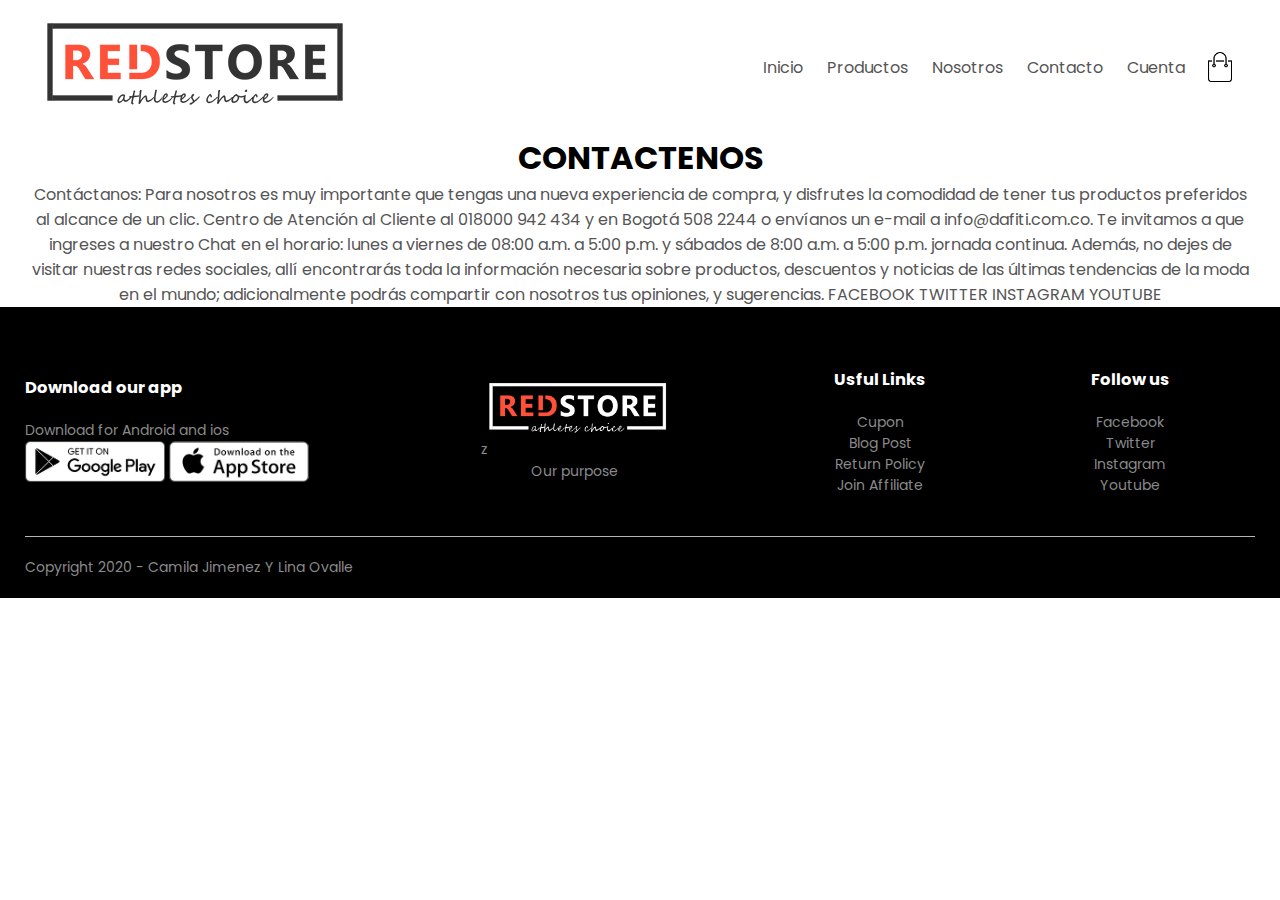
<file: index4.html>
<!DOCTYPE html>
<html lang="en">
<head>
	<meta charset="utf-8">
	<meta name="viewport" content="width=device-width, user-scalable=no,initial-scalable=1, maximum-scale=1,minimum-scale=1">
	<title>All Products | LICANA</title>
	<link rel="stylesheet" type="text/css" href="style.css">
	<link href="https://fonts.googleapis.com/css2?family=Poppins:wght@300;400;500;600;700&display=swap" rel="stylesheet">
	<link rel="stylesheet" href="https://stackpath.bootstrapcdn.com/font-awesome/4.7.0/css/font-awesome.min.css">
</head>
<body>




<div class="container">
	<div class="navbar">
	<div class="logo">
		<img src="images/logo.png" alt="125px">
	</div>
	<nav>
		<ul>
			<li><a href="index.html">Inicio</a></li>
			<li><a href="index1.html">Productos</a></li>
			<li><a href="index3.html">Nosotros</a></li>
			<li><a href="index4.html">Contacto</a></li>
			<li><a href="index5.html">Cuenta</a></li>
		</ul>
	</nav>
	<img src="images/cart.png" width="30px" height="30px">
</div>
<CENTER><h1>CONTACTENOS</h1></CENTER>
<CENTER><P>Contáctanos:

Para nosotros es muy importante que tengas una nueva experiencia de compra, y disfrutes la comodidad de tener tus productos preferidos al alcance de un clic.

Centro de Atención al Cliente al 018000 942 434 y en Bogotá 508 2244 o envíanos un e-mail a info@dafiti.com.co. Te invitamos a que ingreses a nuestro Chat en el horario: lunes a viernes de 08:00 a.m. a 5:00 p.m. y sábados de 8:00 a.m. a 5:00 p.m. jornada continua.

Además, no dejes de visitar nuestras redes sociales, allí encontrarás toda la información necesaria sobre productos, descuentos y noticias de las últimas tendencias de la moda en el mundo; adicionalmente podrás compartir con nosotros tus opiniones, y sugerencias.

FACEBOOK

TWITTER

INSTAGRAM

YOUTUBE
</P></CENTER>
</div>


<!---FOOTER---->
<div class="footer">
	<div class="container">
		<div class="row">
			<div class="footer-col-1">
				<h3>Download our app</h3>
				<p>Download for Android and ios</p>
				<div class="app-logo">
				<img src="images/play-store.png">
					<img src="images/app-store.png">
				
				</div>
			</div>
			<div class="footer-col-2">
				z<img src="images/logo-white.png">
				<p>Our purpose</p>
			</div>
			<div class="footer-col-3">
				<h3>Usful Links</h3>
				<ul>
					<li>Cupon</li>
					<li>Blog Post</li>
					<li>Return Policy</li>
					<li>Join Affiliate</li>
				</ul>
			</div>
			<div class="footer-col-4">
				<h3>Follow us</h3>
				<ul>
					<li>Facebook</li>
					<li>Twitter</li>
					<li>Instagram</li>
					<li>Youtube</li>
				</ul>
			</div>
		</div>
		<hr>
		<p class="Copyright">Copyright 2020 - Camila Jimenez Y Lina Ovalle</p>
	</div>
</div>













</body>
</html>
</file>
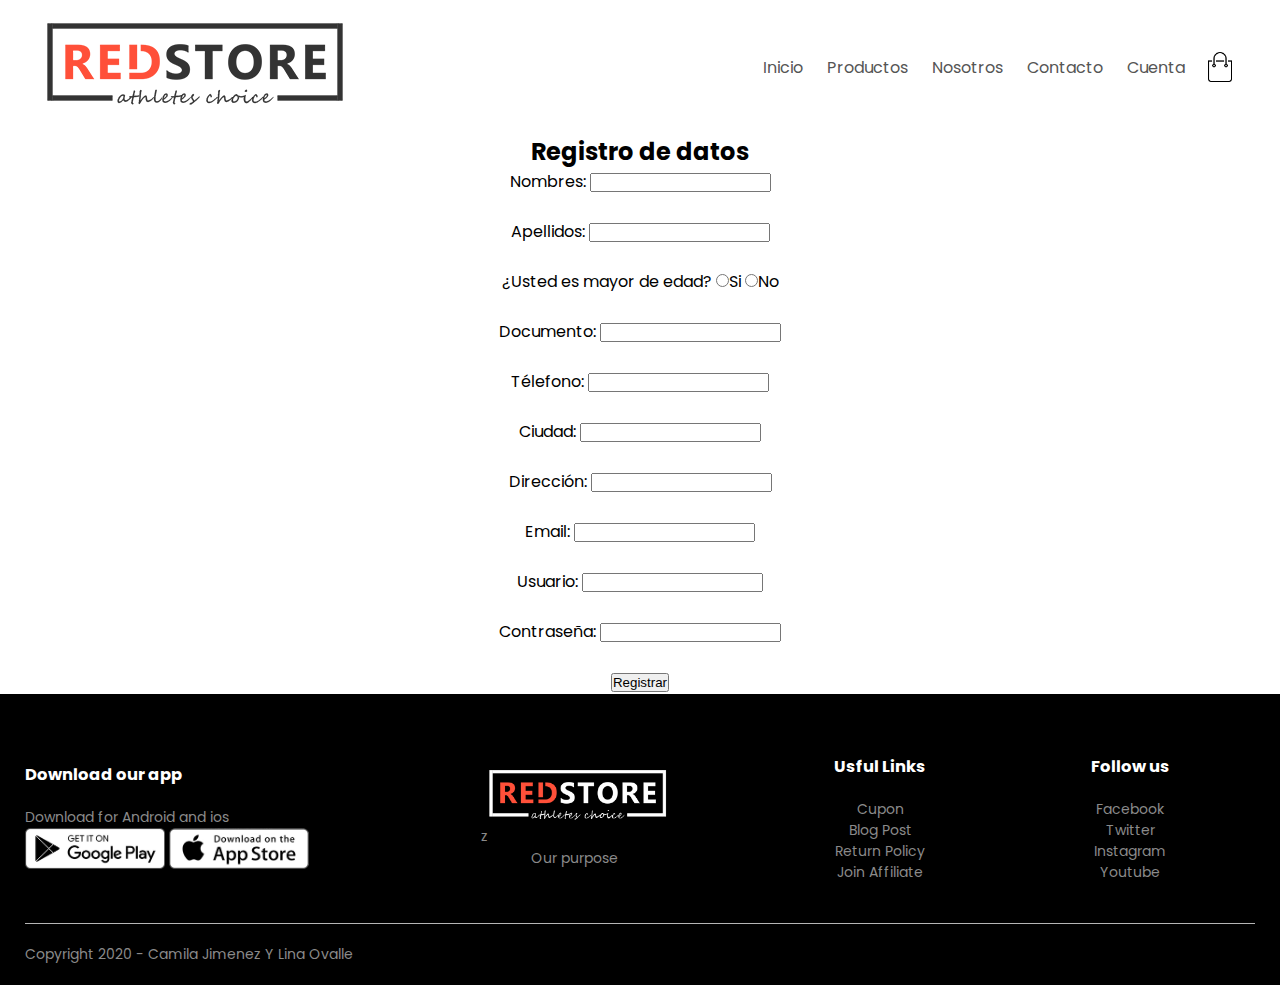
<file: index5.html>
<!DOCTYPE html>
<html lang="en">
<head>
	<meta charset="utf-8">
	<meta name="viewport" content="width=device-width, user-scalable=no,initial-scalable=1, maximum-scale=1,minimum-scale=1">
	<title>All Products | LICANA</title>
	<link rel="stylesheet" type="text/css" href="style.css">
	<link href="https://fonts.googleapis.com/css2?family=Poppins:wght@300;400;500;600;700&display=swap" rel="stylesheet">
	<link rel="stylesheet" href="https://stackpath.bootstrapcdn.com/font-awesome/4.7.0/css/font-awesome.min.css">
</head>
<body>




<div class="container">
	<div class="navbar">
	<div class="logo">
		<img src="images/logo.png" alt="125px">
	</div>
	<nav>
		<ul>
			<li><a href="index.html">Inicio</a></li>
			<li><a href="index1.html">Productos</a></li>
			<li><a href="index3.html">Nosotros</a></li>
			<li><a href="index4.html">Contacto</a></li>
			<li><a href="index5.html">Cuenta</a></li>
		</ul>
	</nav>
	<img src="images/cart.png" width="30px" height="30px">
</div>
<center><div id="article">
		
		<form action="" id="form">

	  		<h2><center>Registro de datos</center></h2>
	  		<label>Nombres: </label>
	  		<input type="text" name="itxt_nombre" id="itxt_nombre"><br><br>
	  		<label>Apellidos: </label>
	  		<input type="text" name="itxt_apellido" id="itxt_apellido"><br><br>
	  		<label>¿Usted es mayor de edad? </label>
	  		<input type="radio" name="pregunta_edad" id="edad_mayor" value="si">Si
	  		<input type="radio" name="pregunta_edad" id="edad_menor" value="no">No <br><br>

	  		  <script>
	  		  	function prueba(){
	  		  		var radio = document.getElementByName("pregunta_edad");
	  		  		var valueInputName = document.getElementById("itxt_nombre").value;
	  		  		alert(valueInputName);

	  		  		for(var i=0; i<radio.length; i++){
	  		  			alert("el valor del radio"+radio[i].value+"seleccionado es "+radio[i].checked);
	  		  		}
	  		  	}

	  		  	function prueba(){
	  		  		var radio = document.getElementByName("pregunta_edad");
	  		  		if(radio[0].checked){
	  		  			alert("Puede continuar con el registro");
	  		  		}else{
	  		  			alert("No puede continuar con el registro");
	  		  		}
	  		  	}

	  		  </script>
	  		<label>Documento: </label>
	  		<input type="text" name="itxt_numeroD" id="itxt_numeroD"><br><br>
	  		<label>Télefono: </label>
	  		<input type="numero" name="itxt_telefono" id="itxt_telefono"><br><br>
	  		<label>Ciudad: </label>
	  		<input type="text" name="itxt_ciudad" id="itxt_ciudad"><br><br>
	  		<label>Dirección: </label>
	  		<input type="text" name="itxt_direccion" id="itxt_direccion"><br><br>
	  		<label>Email: </label>
	  		<input type="email" name="itxt_email" id="itxt_email"><br><br>
	  		<label>Usuario: </label>
	  		<input type="text" name="itxt_usuario" id="itxt_usuario"><br><br>
	  		<label>Contraseña: </label>
	  		<input type="password" name="itxt_contraseña" id="itxt_contraseña"><br><br>
	  		<center><button type="button" onclick="datos()">Registrar</button></center>

 	</form></center>
	  	

</div>
</div>


<!---FOOTER---->
<div class="footer">
	<div class="container">
		<div class="row">
			<div class="footer-col-1">
				<h3>Download our app</h3>
				<p>Download for Android and ios</p>
				<div class="app-logo">
				<img src="images/play-store.png">
					<img src="images/app-store.png">
				
				</div>
			</div>
			<div class="footer-col-2">
				z<img src="images/logo-white.png">
				<p>Our purpose</p>
			</div>
			<div class="footer-col-3">
				<h3>Usful Links</h3>
				<ul>
					<li>Cupon</li>
					<li>Blog Post</li>
					<li>Return Policy</li>
					<li>Join Affiliate</li>
				</ul>
			</div>
			<div class="footer-col-4">
				<h3>Follow us</h3>
				<ul>
					<li>Facebook</li>
					<li>Twitter</li>
					<li>Instagram</li>
					<li>Youtube</li>
				</ul>
			</div>
		</div>
		<hr>
		<p class="Copyright">Copyright 2020 - Camila Jimenez Y Lina Ovalle</p>
	</div>
</div>













</body>
</html>
</file>
<file: style.css>
*{
	margin: 0;
	padding: 0;
	box-sizing: border-box;
}
body{
	font-family: 'Poppins', sans-serif;
}

.navbar{
	display: flex;
	align-items: center;
	padding: 20px;

}
nav{
	flex: 1;
	text-align: right;
}
nav ul{
	display: inline-block;
	list-style-type: none;
}
nav ul li{
	display: inline-block;
	margin-right: 20px;
}
a{
	text-decoration: none;
	color: #555;
}
p{
	color: #555;
}
.container{
	max-width: 1300px;
	margin-left: auto;
	padding-left: 25px;
	padding-right: 25px;
}
.row{
	display: flex;
	align-items: center;
	flex-wrap: wrap;
	justify-content: space-around;
}
.col-2{
	flex-basis: 50%;
	min-width: 300px;
}
.col-2 img{
	max-width: 100%;
	padding: 50px 0;
}
.col-2 h1{
	font-size: 50px;
	line-height: 60px;
	margin: 25px 0;
}
.btn{
	display: inline-block;
	background: #ff523b;
	color: #fff; 
	padding: 8px 30px;
	margin: 30px 0;
	border-radius: 30px;
	transition: background 0.5s;
}
.btn:hover{
	background: #563434;
}
.header{
	background: radial-gradient(#fff, #ffd6d6);
}

.header .row{
	margin-top: 70px;
}
.categories{
	margin:70px 0 
}
.col-3{
	flex-basis: 30%;
	min-width: 250px;
	margin-bottom: 30px;
}
.col-3 img{
	width: 100%;
}
.small-container{
	max-width: 1080px;
	margin: auto;
	padding-left: 25px; 
	padding-right:25px;
}
.col-4{
	flex-basis: 25%;
	padding: 10px;
	min-width: 200px;
	margin-bottom: 50px;
	transition: transform 0.5s;
}
.col-4 img{
	width: 100%;
}
.title{
	text-align: center;
	margin: 0 auto 80px;
	position: relative;
	line-height: 60px;
	color:#555; 
}
.title::after{
	content: '';
	background: #ff523b;
	width: 80px;
	height: 5px;
	border-radius: 5px;
	position: absolute;
	bottom: 0;
	left: 50%;
	transform: translateX(-50%);

}
h4{
	color: #555;
	font-weight: normal;

}
.col-4 p{
	font-size: 14px;
}
.rating .fa{
	color: #ff523b;
}
.col-4:hover{
	transform: translateY(-5px);
}

.offer{
	background: radial-gradient(#fff, #ffd6d6);
	margin-top: 80px;
	padding: 30px 0;
}
.col-2 .offer-img{
	padding: 50px;

}
small{
	color: #555;
}
/*-------testimonial-------*/
.testimonial{
	padding-top: 100px;
}
.testimonial .col-3{
	text-align: center;
	padding: 40px 20px;
	box-shadow: 0 0 20px 0px rgba(0,0,0,0.1);
	cursor: pointer;
	transition: transform 0.5s;
}
.testimonial .col-3 img{
	width: 50px;
	margin-top: 20px;
	border-radius: 50%;
}
.testimonial .col-3:hover{
	transform: translateY(-10px);
}
.fa.fa-quote-left{
	font-size: 34px;
	color: #ff523b;
}
.col-3 p{
	font-size: 12px;
	margin: 12px 0;
	color: #777;
}
.testimonial .col-3 h3{
	font-weight: 600;
	color: #555;
	font-size: 16px;
}

/*-----brands---*/
.brands{
	margin: 100px auto;
}
.col-5{
	width: 160px;
}
.col-5 img{
width: 100%;
cursor: pointer;
filter: grayscale(100%);
}
.col-5 img:hover{
	filter: grayscale(0);
}
/*-----footer*/
.footer{
	background: #000;
	color: #8a8a8a;
	font-size: 14px;
	padding: 60px 0 20px;
}
.footer p{
	color: #8a8a8a;
}
.footer h3{
	color: #fff;
	margin-bottom: 20px;
}
.footer-col-1, .footer-col-2, .footer-col-3, .footer-col-4{
	min-width: 250px;
	margin-bottom: 20px;
}
.footer-col-1{
	flex-basis: 30%;
}
.footer-col-2{
	flex: 1;
	text-align: center; 
}
.footer-col-2 img{
	width: 180px;
	margin-bottom: 20px;
}
.footer-col-3, .footer-col-4{
	flex-basis: 12%;
	text-align: center;
}
ul{
	list-style-type: none;
}
.app-log{
	margin-top: 20px;
}
.app-logo img{
	width: 140px;
}

.footer hr{
	border: none;
	background:#b5b5b5;
	height: 1px;
	margin: 20px 0;
}
/*----------- all products-------*/
.row-2{
	justify-content: space-between;
	margin: 100px auto 50px;
}
select{
	border: 1px solid #ff523b;
	padding: 5px;
}
select:focus{
	outline: none;
}
.page-btn{
	margin:0 auto 80px;
}
.page-btn span{
	display: inline-block;
	border:1px solid #ff523b;
	margin-left:10px;
	width: 40px;
	height: 40px;
	text-align: center;
	line-height: 40px;
	cursor: pointer;
}
.page-btn span:hover{
	background: #ff523b;
	color: #fff;
}
/*single product detaols*/
.single-product{
	margin-top: 80px;
}
.single-product .col-2 img{
	padding: 0;
}
.single-product .col-2{
	padding: 20px;
}
.single-product h4{
	margin: 20px 0;
	font-size: 22px;
	font-weight: bold;
}
.single-product select{
	display: block;
	padding:10px;
	margin-top: 20px;
}
.single-product input{
	width: 50px;
	height: 40px;
	padding-left: 10px;
	font-size: 20px;
	margin-right: 10px;
	border:1px solid #ff523b;
}
input:focus{
	outline: none;
}
.single-product .fa{
	color: #ff523b;
	margin-left: 10px;
}
.small-img-row{
	display: flex;
	justify-content: space-between;
}
.small-img-col{
	flex-basis: 24%;
	cursor: pointer;
}
/*---Cartitems---*/
.cart-page{
	margin:80px auto;
}
table{
	width: 100%;
	border-collapse: collapse;
}
</file>
